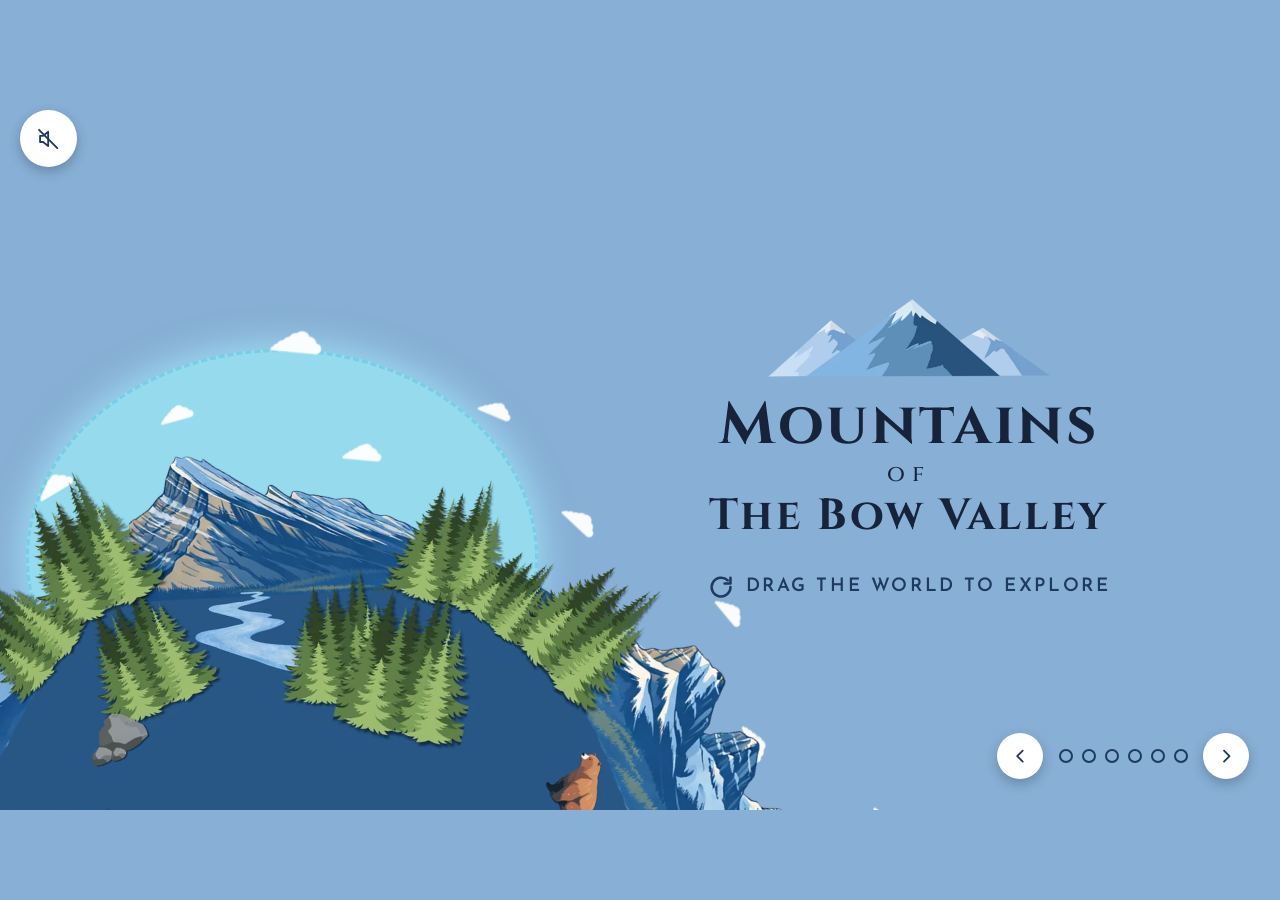
<file: courses/bow-valley/index.html>
<!doctype html>
<html lang="en">
<head>
<meta charset="utf-8">
<meta name="viewport" content="width=device-width, initial-scale=1">
<link rel="icon" href="../../favicon.ico" sizes="48x48">
<link rel="icon" href="../../icons/favicon.svg" type="image/svg+xml">
<title>Mountains of the Bow Valley</title>
<meta name="description" content="Drag the world to explore six mountains of the Bow Valley, with their Indigenous and English names.">
<link rel="preconnect" href="https://fonts.googleapis.com">
<link rel="preconnect" href="https://fonts.gstatic.com" crossorigin>
<link href="https://fonts.googleapis.com/css2?family=Cinzel:wght@500;700&family=Josefin+Sans:wght@400;600&display=swap" rel="stylesheet">
<link rel="preload" as="image" href="assets/globe.webp">
<style>
  :root {
    --sky: #88afd5;
    --glow: #96daed;
    --navy: #1e3a5f;
    --ink: #17233b;
  }
  * { box-sizing: border-box; }
  html, body { margin: 0; height: 100%; background: var(--sky); }
  body {
    display: grid; place-items: center; overflow: hidden;
    font-family: 'Josefin Sans', system-ui, sans-serif; color: var(--ink);
  }

  .stage {
    position: relative; overflow: hidden; container-type: inline-size;
    width: min(100vw, 177.78vh); aspect-ratio: 16 / 9; background: var(--sky);
    user-select: none; -webkit-user-select: none;
  }

  /* Globe sits low and left, mostly below the frame, as in the Storyline original. */
  .glow {
    position: absolute; left: 2%; top: 36%; width: 40%; height: 58%; border-radius: 50%;
    background: var(--glow); border: 0.3cqw dashed rgba(118, 205, 232, .95);
    box-shadow: 0 0 2.4cqw 0.6cqw rgba(160, 228, 246, .75);
  }
  .clouds, .globe {
    position: absolute; left: -23%; top: 42.5%; width: 90%; aspect-ratio: 1;
    transform-origin: 50% 50%; will-change: transform; pointer-events: none;
  }
  .clouds { left: -29.75%; top: 30.5%; width: 103.5%; opacity: .95; }
  .globe img, .clouds img { width: 100%; height: 100%; display: block; object-fit: contain; -webkit-user-drag: none; }
  .snapping .globe, .snapping .clouds { transition: transform .7s cubic-bezier(.2, .8, .2, 1); }

  .drag-zone {
    position: absolute; left: 0; top: 30%; width: 58%; height: 70%;
    cursor: grab; touch-action: none; border-radius: 0 50% 0 0; outline: none;
  }
  .drag-zone:active { cursor: grabbing; }
  .drag-zone:focus-visible { box-shadow: inset 0 0 0 0.25cqw var(--navy); }

  /* Right-hand panel: home title or the current mountain's name artwork */
  .panel {
    position: absolute; left: 46%; width: 50%; top: 0; height: 100%;
    display: grid; place-items: center; pointer-events: none;
  }
  .panel > * { grid-area: 1 / 1; transition: opacity .45s ease, transform .45s ease; }
  .panel .is-hidden { opacity: 0; transform: translateY(1.2cqw); }

  .home { text-align: center; display: flex; flex-direction: column; align-items: center; }
  .home img { width: 22cqw; margin-bottom: 1.4cqw; }
  .home h1 { margin: 0; font-family: 'Cinzel', serif; font-weight: 700; line-height: 1.05; letter-spacing: .08em; }
  .home h1 .l1 { display: block; font-size: 4.6cqw; }
  .home h1 .l2 { display: block; font-size: 1.8cqw; font-weight: 500; letter-spacing: .3em; margin: .5cqw 0; }
  .home h1 .l3 { display: block; font-size: 3.4cqw; }
  .hint {
    margin-top: 2.6cqw; display: inline-flex; align-items: center; gap: .8cqw;
    font-size: 1.45cqw; font-weight: 600; letter-spacing: .14em; text-transform: uppercase; color: var(--navy);
  }
  .hint svg { width: 2.2cqw; height: 2.2cqw; animation: nudge 2.4s ease-in-out infinite; }
  @keyframes nudge { 0%, 100% { transform: rotate(0); } 50% { transform: rotate(-40deg); } }

  .name { display: flex; justify-content: center; }
  .name img { display: block; height: auto; width: calc(var(--w, 40) * 1cqw); }

  /* Controls */
  .btn {
    position: absolute; display: grid; place-items: center; border: 0; cursor: pointer;
    background: #fff; color: var(--navy); border-radius: 50%;
    box-shadow: 0 .35cqw .9cqw rgba(23, 35, 59, .28); transition: transform .15s ease;
  }
  .btn:hover { transform: translateY(-.15cqw); }
  .btn:focus-visible { outline: .25cqw solid var(--navy); outline-offset: .25cqw; }
  .btn svg { width: 55%; height: 55%; }
  .sound { left: 1.6cqw; top: 1.6cqw; width: 4.4cqw; height: 4.4cqw; }

  .nav { position: absolute; right: 2.4cqw; bottom: 2.4cqw; display: flex; align-items: center; gap: 1.2cqw; }
  .nav .btn { position: static; width: 3.6cqw; height: 3.6cqw; }
  .dots { display: flex; gap: .7cqw; }
  .dots button {
    width: 1.1cqw; height: 1.1cqw; padding: 0; border-radius: 50%; cursor: pointer;
    border: .18cqw solid var(--navy); background: transparent;
  }
  .dots button[aria-current="true"] { background: var(--navy); }
  .dots button:focus-visible { outline: .2cqw solid var(--navy); outline-offset: .2cqw; }

  .sr-only { position: absolute; width: 1px; height: 1px; overflow: hidden; clip: rect(0 0 0 0); white-space: nowrap; }

  /* Portrait phones: globe across the bottom, name above it. */
  @media (orientation: portrait) and (max-width: 820px) {
    .stage { width: 100vw; height: 100vh; height: 100dvh; aspect-ratio: auto; }
    .globe { width: 200cqw; left: -50cqw; top: calc(100% - 80cqw); }
    .clouds { width: 230cqw; left: -65cqw; top: calc(100% - 95cqw); }
    .glow { width: 86cqw; height: 66cqw; left: 7cqw; top: calc(100% - 96cqw); border-width: .8cqw; }
    .drag-zone { left: 0; width: 100%; top: auto; bottom: 0; height: 62%; border-radius: 0; }
    .panel { left: 5%; width: 90%; top: 6%; height: 40%; }
    .home img { width: 46cqw; margin-bottom: 3cqw; }
    .home h1 .l1 { font-size: 11cqw; }
    .home h1 .l2 { font-size: 4.4cqw; margin: 1.2cqw 0; }
    .home h1 .l3 { font-size: 8cqw; }
    .hint { font-size: 3.6cqw; margin-top: 5cqw; gap: 2cqw; }
    .hint svg { width: 5.5cqw; height: 5.5cqw; }
    .name img { width: min(calc(var(--w, 40) * 2.1cqw), 88cqw); }
    .sound { left: 4cqw; top: 4cqw; width: 11cqw; height: 11cqw; }
    .nav { right: 50%; transform: translateX(50%); bottom: 5cqw; gap: 3cqw; }
    .nav .btn { width: 11cqw; height: 11cqw; }
    .dots { gap: 2cqw; }
    .dots button { width: 3cqw; height: 3cqw; border-width: .5cqw; }
  }

  @media (prefers-reduced-motion: reduce) {
    .snapping .globe, .snapping .clouds, .panel > * { transition: none; }
    .hint svg { animation: none; }
  }
</style>
</head>
<body>
<main class="stage" id="stage">
  <div class="glow" aria-hidden="true"></div>
  <div class="clouds" id="clouds" aria-hidden="true"><img src="assets/clouds.webp" alt=""></div>
  <div class="globe" id="globe" aria-hidden="true"><img src="assets/globe.webp" alt=""></div>

  <div class="drag-zone" id="dragZone" tabindex="0" role="slider"
       aria-label="Rotate the world to explore the mountains. Use the arrow keys or drag."
       aria-valuemin="1" aria-valuemax="6" aria-valuenow="3"></div>

  <div class="panel" id="panel">
    <div class="home" id="home">
      <img src="assets/logo-mountains.webp" alt="">
      <h1><span class="l1">Mountains</span><span class="l2">of</span><span class="l3">The Bow Valley</span></h1>
      <div class="hint">
        <svg viewBox="0 0 24 24" fill="none" stroke="currentColor" stroke-width="2.2" stroke-linecap="round" stroke-linejoin="round" aria-hidden="true"><path d="M20 12a8 8 0 1 1-2.34-5.66"/><path d="M20 4v5h-5"/></svg>
        Drag the world to explore
      </div>
    </div>
    <div class="name is-hidden" id="name"><img id="nameImg" alt=""></div>
  </div>

  <button class="btn sound" id="sound" type="button" aria-pressed="false" aria-label="Play music">
    <svg viewBox="0 0 24 24" fill="none" stroke="currentColor" stroke-width="1.8" stroke-linecap="round" stroke-linejoin="round" aria-hidden="true">
      <path d="M4 9h3l5-4v14l-5-4H4z"/>
      <g id="waves" style="display:none"><path d="M15.5 9.5a3.5 3.5 0 0 1 0 5"/><path d="M18 7a7 7 0 0 1 0 10"/></g>
      <path id="mute" d="M3 3l18 18"/>
    </svg>
  </button>

  <nav class="nav" aria-label="Mountains">
    <button class="btn" id="prev" type="button" aria-label="Previous mountain">
      <svg viewBox="0 0 24 24" fill="none" stroke="currentColor" stroke-width="2.4" stroke-linecap="round" stroke-linejoin="round" aria-hidden="true"><path d="M15 5l-7 7 7 7"/></svg>
    </button>
    <div class="dots" id="dots"></div>
    <button class="btn" id="next" type="button" aria-label="Next mountain">
      <svg viewBox="0 0 24 24" fill="none" stroke="currentColor" stroke-width="2.4" stroke-linecap="round" stroke-linejoin="round" aria-hidden="true"><path d="M9 5l7 7-7 7"/></svg>
    </button>
  </nav>

  <p class="sr-only" id="live" aria-live="polite"></p>
  <audio id="music" src="assets/music.mp3" loop preload="none"></audio>
</main>

<script>
(() => {
  // Mountains in clockwise order around the globe artwork, 60° apart.
  // Each title image pairs the Indigenous name with the English name.
  const MOUNTAINS = [
    { img: 'title-yamnuska',      width: 34.3, label: 'Îyâ Mnathka, Mount Yamnuska' },
    { img: 'title-cascade',       width: 31.7, label: 'Cascade Mountain' },
    { img: 'title-rundle',        width: 41.9, label: 'Waskahigan Watchi, Mount Rundle' },
    { img: 'title-three-sisters', width: 35.0, label: 'Three Sisters' },
    { img: 'title-temple',        width: 26.3, label: 'Mount Temple' },
    { img: 'title-castle',        width: 52.0, label: 'Miistukskoowa, Castle Mountain' },
  ];
  const STEP = 360 / MOUNTAINS.length;
  const CLOUD_FACTOR = 0.55;  // clouds drift slower than the globe for depth

  const $ = (id) => document.getElementById(id);
  const stage = $('stage'), globe = $('globe'), clouds = $('clouds'), zone = $('dragZone');
  const home = $('home'), name = $('name'), nameImg = $('nameImg'), live = $('live');

  // Preload the name artwork so swaps are instant.
  MOUNTAINS.forEach(m => { new Image().src = `assets/${m.img}.webp`; });

  // Start like the original: Mount Rundle on top, title screen showing.
  let rotation = -2 * STEP;
  let shown = -1;
  let started = false;

  const indexFor = (rot) => ((Math.round(-rot / STEP) % MOUNTAINS.length) + MOUNTAINS.length) % MOUNTAINS.length;

  function render() {
    globe.style.transform = `rotate(${rotation}deg)`;
    clouds.style.transform = `rotate(${rotation * CLOUD_FACTOR}deg)`;
    const i = indexFor(rotation);
    zone.setAttribute('aria-valuenow', String(i + 1));
    zone.setAttribute('aria-valuetext', MOUNTAINS[i].label);
    if (started && i !== shown) showMountain(i);
  }

  function showMountain(i) {
    shown = i;
    const m = MOUNTAINS[i];
    home.classList.add('is-hidden');
    name.classList.add('is-hidden');
    setTimeout(() => {
      nameImg.src = `assets/${m.img}.webp`;
      nameImg.alt = m.label;
      nameImg.style.setProperty('--w', m.width);
      name.classList.remove('is-hidden');
    }, 160);
    live.textContent = `${m.label}, ${i + 1} of ${MOUNTAINS.length}`;
    [...dots.children].forEach((d, k) => d.setAttribute('aria-current', String(k === i)));
  }

  function start() {
    if (started) return;
    started = true;
  }

  function snapTo(rot) {
    stage.classList.add('snapping');
    rotation = rot;
    render();
  }

  function step(dir) {
    start();
    snapTo(Math.round(rotation / STEP) * STEP - dir * STEP);
  }

  // Dots
  const dots = $('dots');
  MOUNTAINS.forEach((m, k) => {
    const b = document.createElement('button');
    b.type = 'button';
    b.setAttribute('aria-label', m.label);
    b.setAttribute('aria-current', 'false');
    b.addEventListener('click', () => {
      start();
      // Turn the shortest way round to the chosen mountain.
      const current = Math.round(rotation / STEP);
      let delta = (-k - current) % MOUNTAINS.length;
      if (delta > MOUNTAINS.length / 2) delta -= MOUNTAINS.length;
      if (delta < -MOUNTAINS.length / 2) delta += MOUNTAINS.length;
      snapTo((current + delta) * STEP);
    });
    dots.appendChild(b);
  });

  $('next').addEventListener('click', () => step(1));
  $('prev').addEventListener('click', () => step(-1));

  // Drag to rotate around the globe's centre.
  let dragging = false, lastAngle = 0;
  const centre = () => {
    const r = globe.getBoundingClientRect();
    return { x: r.left + r.width / 2, y: r.top + r.height / 2 };
  };
  const angleAt = (e) => {
    const c = centre();
    return Math.atan2(e.clientY - c.y, e.clientX - c.x) * 180 / Math.PI;
  };

  zone.addEventListener('pointerdown', (e) => {
    dragging = true;
    stage.classList.remove('snapping');
    lastAngle = angleAt(e);
    zone.setPointerCapture(e.pointerId);
  });
  zone.addEventListener('pointermove', (e) => {
    if (!dragging) return;
    const a = angleAt(e);
    let d = a - lastAngle;
    if (d > 180) d -= 360;
    if (d < -180) d += 360;
    lastAngle = a;
    if (Math.abs(d) > 0.2) start();
    rotation += d;
    render();
  });
  const endDrag = () => {
    if (!dragging) return;
    dragging = false;
    snapTo(Math.round(rotation / STEP) * STEP);
  };
  zone.addEventListener('pointerup', endDrag);
  zone.addEventListener('pointercancel', endDrag);

  zone.addEventListener('keydown', (e) => {
    if (e.key === 'ArrowRight' || e.key === 'ArrowDown') { e.preventDefault(); step(1); }
    if (e.key === 'ArrowLeft' || e.key === 'ArrowUp') { e.preventDefault(); step(-1); }
  });

  // Background music, off until the learner turns it on.
  const music = $('music'), sound = $('sound');
  sound.addEventListener('click', () => {
    const on = music.paused;
    if (on) music.play().catch(() => {}); else music.pause();
    sound.setAttribute('aria-pressed', String(on));
    sound.setAttribute('aria-label', on ? 'Pause music' : 'Play music');
    $('waves').style.display = on ? '' : 'none';
    $('mute').style.display = on ? 'none' : '';
  });

  render();
})();
</script>
</body>
</html>
</file>
